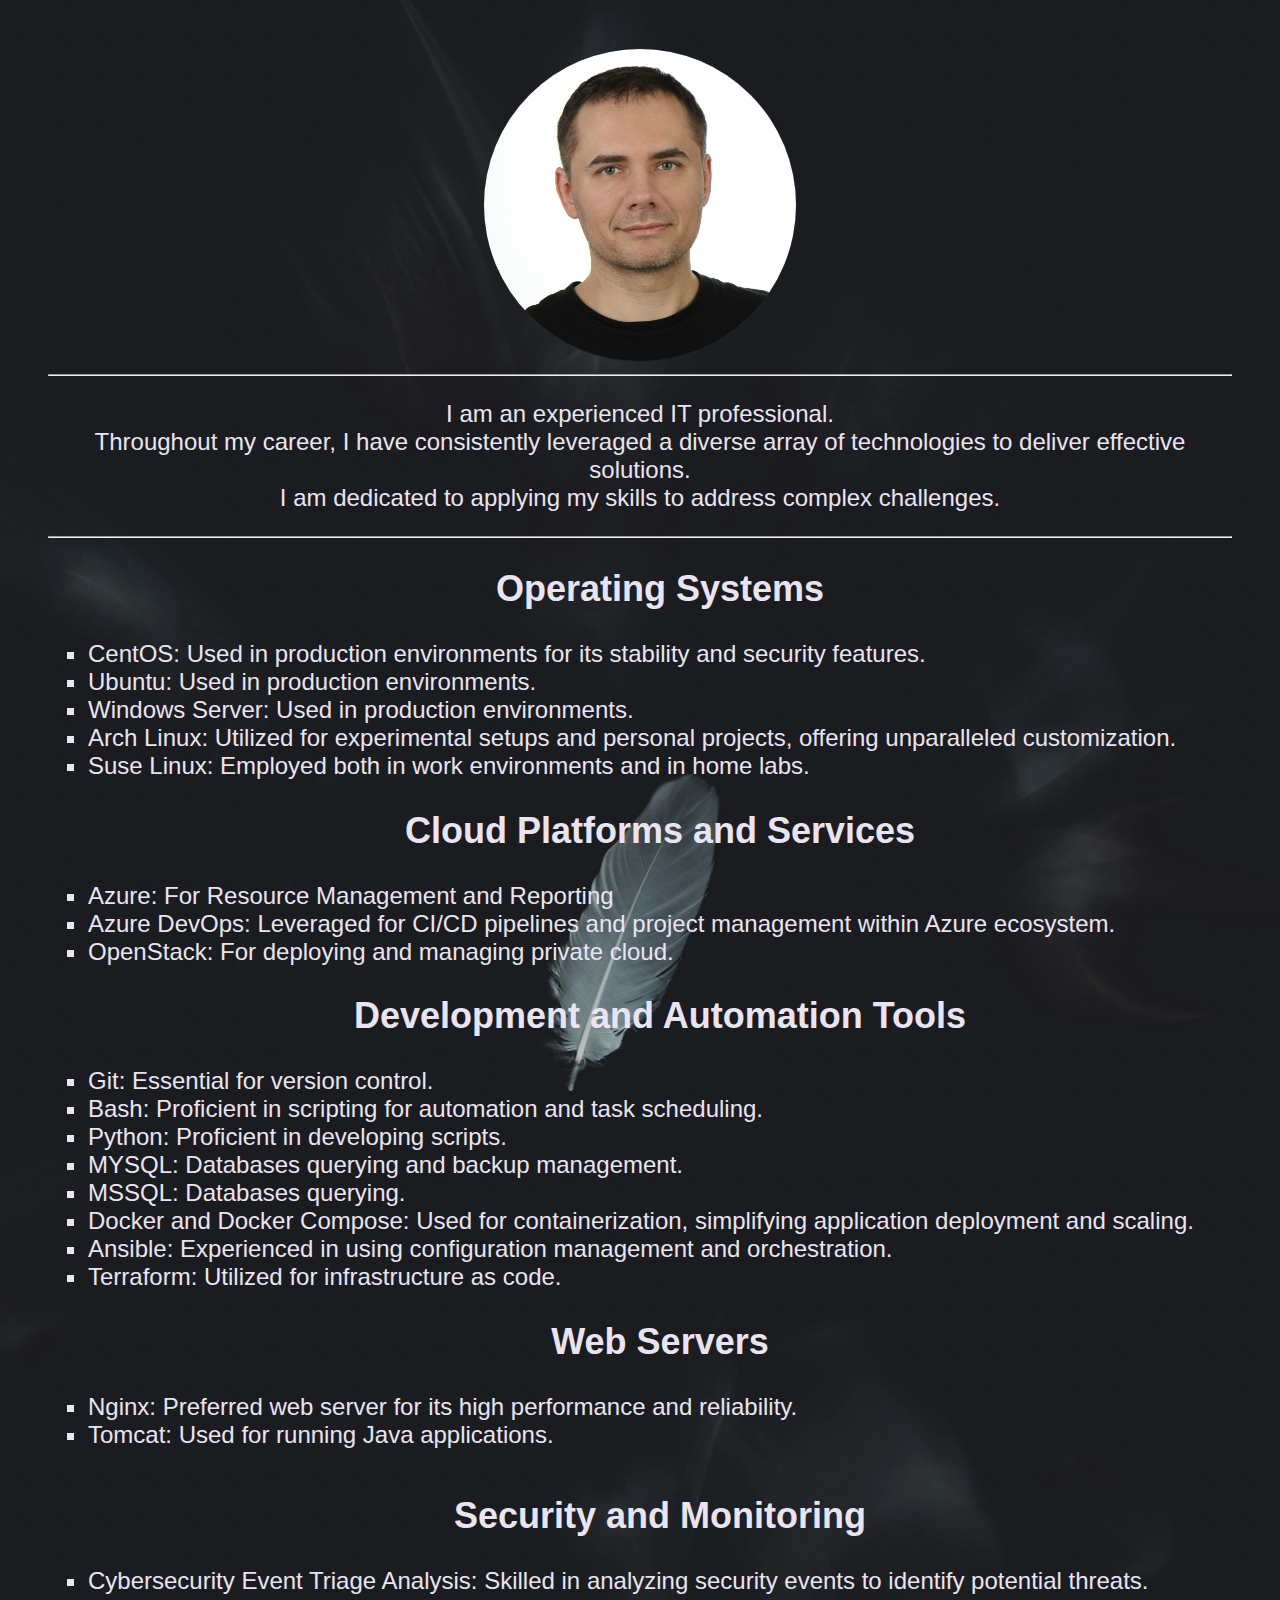
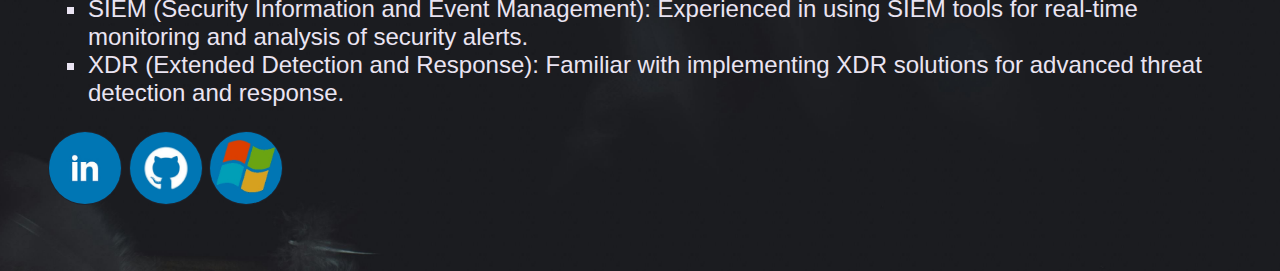
<file: index.html>
<!DOCTYPE html>
<html lang="en">
<head>
    <meta charset="UTF-8">
    <meta http-equiv="X-UA-Compatible" content="IE=edge">
    <meta name="viewport" content="width=device-width, initial-scale=1.0">
    <title>AboutMe</title>
    <link rel="stylesheet" href="style.css">
</head>
<body>
	<div class="container">
		<div class="header_img"> <img src="assets/images/IMG_pick.jpg" alt="Logo" />
			<hr>
			<center><p> I am an experienced IT professional.<br>Throughout my career, I have consistently leveraged a diverse array of technologies to deliver effective solutions. <br>I am dedicated to applying my skills to address complex challenges.</p></center>
		</div>
		<hr>
		<div class="main_text_item">
			<ol>
				<center><h2>Operating Systems</h2></center>
				<li class="nostyle">CentOS: Used in production environments for its stability and security features.</li>
				<li class="nostyle">Ubuntu: Used in production environments.</li>
				<li class="nostyle">Windows Server: Used in production environments.</li>
				<li class="nostyle">Arch Linux: Utilized for experimental setups and personal projects, offering unparalleled customization.</li>
				<li class="nostyle">Suse Linux: Employed both in work environments and in home labs.</li>
			</ol>
		</div>
		<div class="main_text_item">
			<ol>
				<center><h2>Cloud Platforms and Services</h2></center>
				<li class="nostyle">Azure: For Resource Management and Reporting</li>
				<li class="nostyle">Azure DevOps: Leveraged for CI/CD pipelines and project management within Azure ecosystem.</li>
				<li class="nostyle">OpenStack: For deploying and managing private cloud.</li>
			</ol>
		</div>
		<div class="main_text_item">
			<ol>
				<center><h2>Development and Automation Tools</h2></center>
				<li class="nostyle">Git: Essential for version control.</li>
				<li class="nostyle">Bash: Proficient in scripting for automation and task scheduling.</li>
				<li class="nostyle">Python: Proficient in developing scripts.</li>
				<li class="nostyle">MYSQL: Databases querying and backup management.</li>
				<li class="nostyle">MSSQL: Databases querying.</li>
				<li class="nostyle">Docker and Docker Compose: Used for containerization, simplifying application deployment and scaling.</li>
				<li class="nostyle">Ansible: Experienced in using configuration management and orchestration.</li>
				<li class="nostyle">Terraform: Utilized for infrastructure as code.</li>
			</ol>
		</div>
		<div class="main_text_item">
			<ol>
				<center><h2>Web Servers</h2></center>
				<li class="nostyle">Nginx: Preferred web server for its high performance and reliability.</li>
				<li class="nostyle">Tomcat: Used for running Java applications.</li>
			</ol>
		</div>
		<div class="main_text_item">
			<ol>
				<center><h2>Security and Monitoring</h2></center>
				<li class="nostyle">Cybersecurity Event Triage Analysis: Skilled in analyzing security events to identify potential threats.</li>
				<li class="nostyle">SIEM (Security Information and Event Management): Experienced in using SIEM tools for real-time monitoring and analysis of security alerts.</li>
				<li class="nostyle">XDR (Extended Detection and Response): Familiar with implementing XDR solutions for advanced threat detection and response.</li>
			</ol>
		</div>
		<div class="header_logo">
			<a href="https://www.linkedin.com/in/piotr-k-a87a42203" target=”_blank”><img src="assets/images/linkedin.jpg" alt="Logo" ></a>
			<a href="https://github.com/Kiljan" target=”_blank”><img src="assets/images/github.jpg" alt="Logo" ></a>
			<a href="https://learn.microsoft.com/en-us/users/piotkiljanek-6917" target=”_blank”><img src="assets/images/win.jpg" alt="Logo" ></a>
		</div>
	</div>
</body>
</html>
</file>
<file: style.css>
body{
  margin: 0em;
  padding: 3em;
  width: auto;
  text-align: left;
  color: #eae4f2;
  background-image: url('assets/images/wall.jpg');
  background-repeat: no-repeat;
  font-family: "Lato", sans-serif;
  height: auto;
  background-position: center;
  background-size: cover;
}

a{
  color: #eae4f2;
}

b{
  color: #ffffff;
}

.container {
  font-size: x-large;
}

li.nostyle {
  list-style-type: square;
}

.header_img img {
  height: 13em;
  width: 13em;
  display: block;
  margin-left: auto;
  margin-right: auto;
  border: 1px solid #1f232e;
  border-radius: 50%;
  margin-bottom: 0.5em;
}

.main_text_item {
  color: #eae4f2;
  margin-top: 1em;
  min-height: 6em;
}

.header_logo img {
  display: inline;
  height: 3em;
  width: 3em;
  border: 1px solid #1f232e;
  border-radius: 50%;
  margin-bottom: 0.5em;
}

.sidenav {
  height: 100%;
  width: 160px;
  position: fixed;
  z-index: 1;
  top: 0;
  left: 0;
  background-color: #111;
  overflow-x: hidden;
  padding-top: 20px;
}

.sidenav a {
  padding: 6px 8px 6px 16px;
  text-decoration: none;
  font-size: 25px;
  color: #818181;
  display: block;
}

.sidenav a:hover {
  color: #f1f1f1;
}

.main {
  margin-left: 160px; /* Same as the width of the sidenav */
  font-size: 28px; /* Increased text to enable scrolling */
  padding: 0px 10px;
}

.main li {
  list-style-type: square;
}

.codeSample {
  background-color: darkblue;
  width: auto;
  border: 1px solid green;
  padding: 25px;
  margin: 10px;
}

@media screen and (max-height: 450px) {
  .sidenav {padding-top: 15px;}
  .sidenav a {font-size: 18px;}
}
</file>
